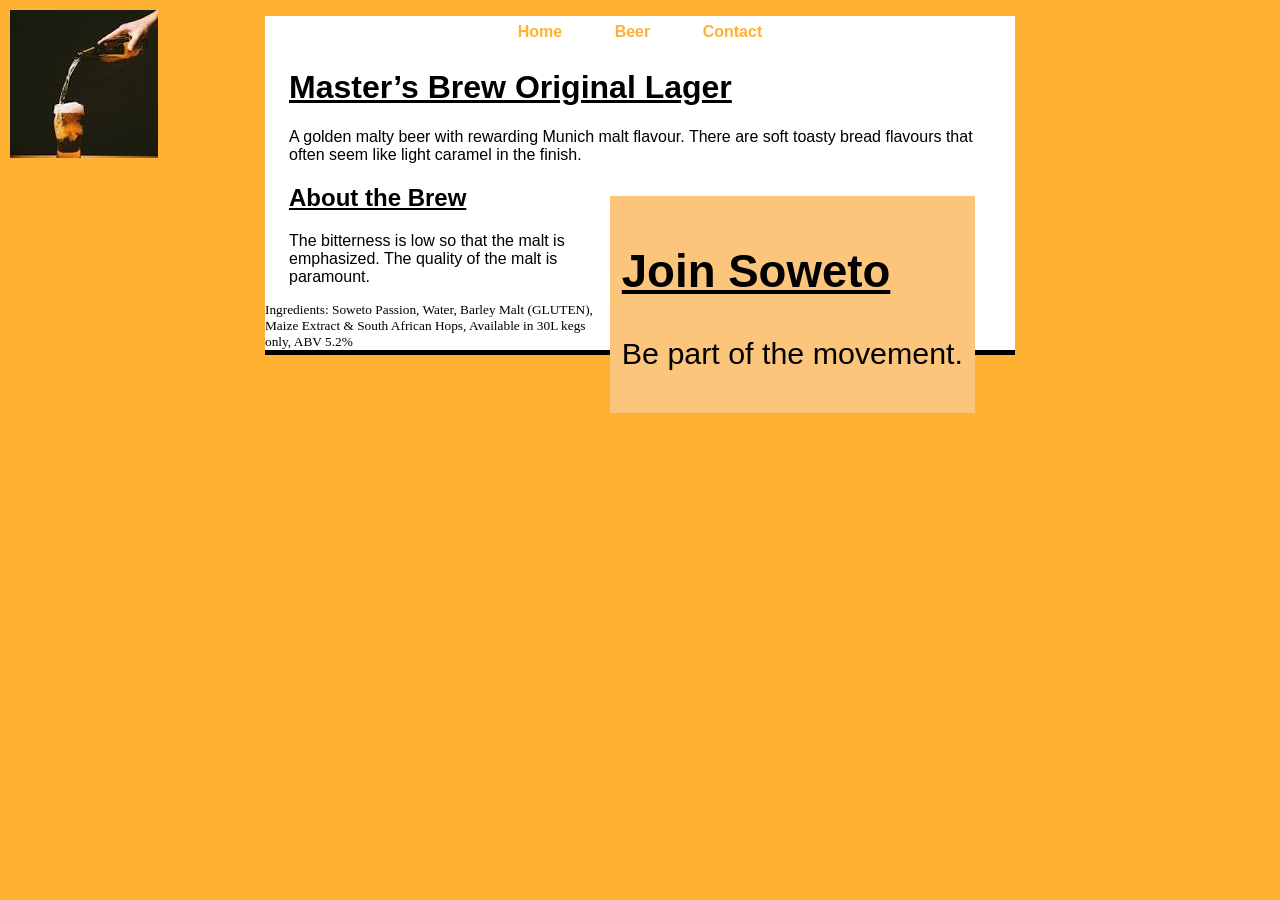
<file: Brew/index.html>
<!DOCTYPE html>
<html>
<head>
    <title>Soweto Brew Co</title>
    <link rel="stylesheet" href="style.css">
</head>
<body>

<img src="images/brew.jpeg" alt="Soweto Brew Co" id="logo">

<div id="container">

    <!-- Navigation -->
    <ul id="nav">
        <li><a href="#">Home</a></li>
        <li><a href="#">Beer</a></li>
        <li><a href="#">Contact</a></li>
    </ul>

    <!-- Main Content -->
    <div id="content">

        <h1>Master’s Brew Original Lager</h1>

        <p>
            A golden malty beer with rewarding Munich malt flavour. There are soft toasty bread
            flavours that often seem like light caramel in the finish.
        </p>

        <!-- Join Section -->
        <div id="join">
            <h2>Join Soweto</h2>
            <p>Be part of the movement.</p>
        </div>

        <h2>About the Brew</h2>
        <p>
            The bitterness is low so that the malt is emphasized. The quality of the malt is paramount.
        </p>

    </div>

    <!-- Footer -->
    <footer>
        Ingredients: Soweto Passion, Water, Barley Malt (GLUTEN), Maize Extract & South African Hops,
        Available in 30L kegs only, ABV 5.2%
    </footer>

</div>

</body>
</html>
</file>
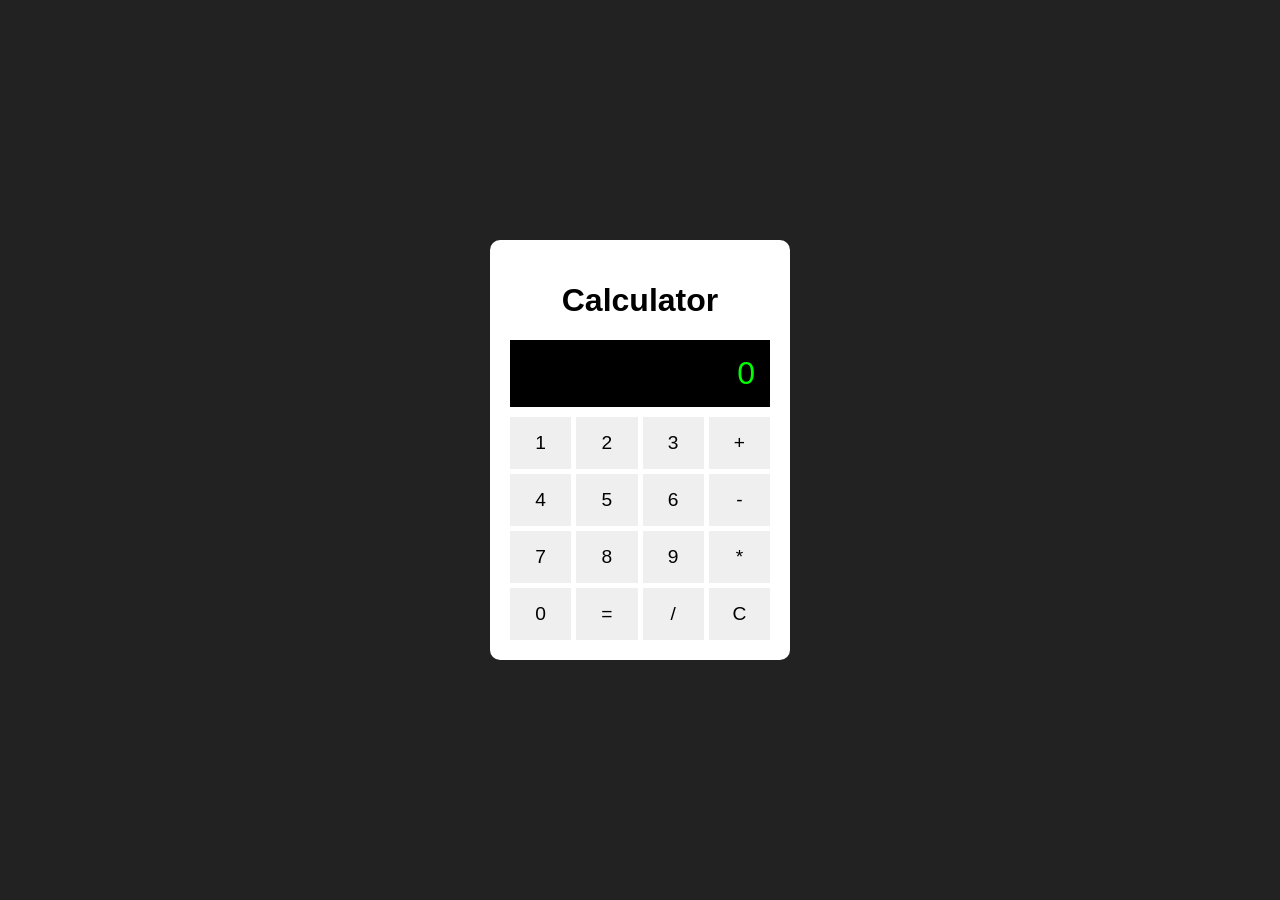
<file: Calculator/index.html>
<!DOCTYPE html>
<html lang="en">
<head>
    <meta charset="UTF-8">
    <meta name="viewport" content="width=device-width, initial-scale=1.0">
    <link rel="stylesheet" href="/Calculator/style.css"> 
    <title>Calculator</title>
</head>
<body>

<div class="calculator">
    <h1>Calculator</h1>

    <div class="display" id="display">0</div>

    <div class="buttons">
        <button class="num">1</button>
        <button class="num">2</button>
        <button class="num">3</button>
        <button class="op">+</button>

        <button class="num">4</button>
        <button class="num">5</button>
        <button class="num">6</button>
        <button class="op">-</button>

        <button class="num">7</button>
        <button class="num">8</button>
        <button class="num">9</button>
        <button class="op">*</button>

        <button class="num">0</button>
        <button id="equals">=</button>
        <button class="op">/</button>
        <button id="clear">C</button>
    </div>
</div>

<script src="/Calculator/index.js"></script>
</body>
</html>
</file>
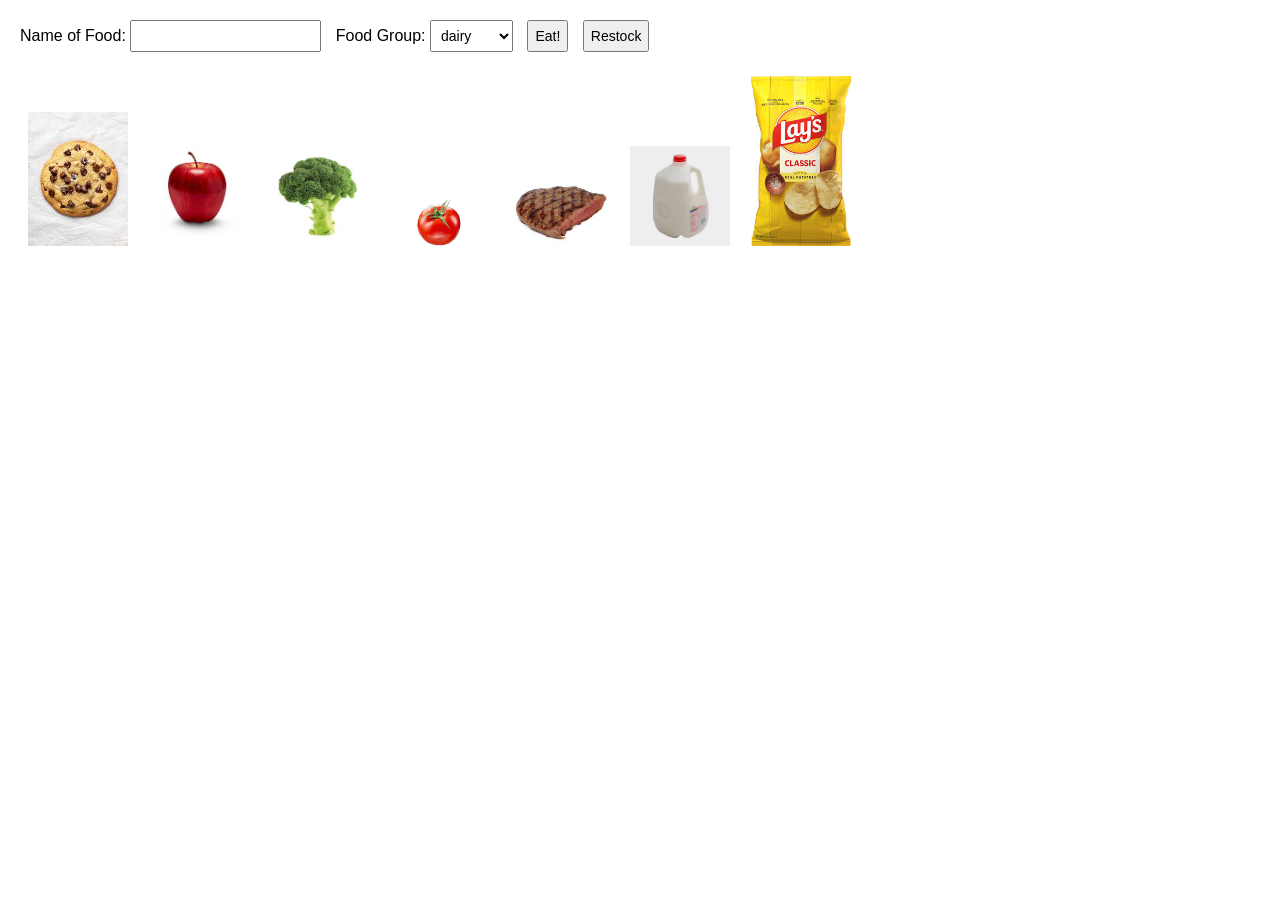
<file: food/index.html>
<!DOCTYPE html>
<html>
<head>
    <title>Food App</title>
    <link rel="stylesheet" href="/food/style.css">
</head>
<body>

<div>
    Name of Food: <input id="foodname" type="text">
    
    Food Group:
    <select id="foodgroup">
        <option>dairy</option>
        <option>fats</option>
        <option>fruit</option>
        <option>meat</option>
        <option>veggies</option>
    </select>

    <button id="eat">Eat!</button>
    <button id="restock">Restock</button>
</div>

<p id="food-list">
    <img src="images/cookie.jpeg" class="food fats" alt="cookie">
    <img src="images/apple.jpeg" class="fruit food" alt="apple">
    <img src="images/broc.jpeg" class="food veggies" alt="broccoli">
    <img src="images/tomato.jpeg" class="fruit food" alt="tomato">
    <img src="images/beefsteak.jpeg" class="food meat" alt="steak">
    <img src="images/milk.jpeg" class="food dairy" alt="milk">
    <img src="images/lays.jpeg" class="fats food other" alt="chips">
</p>

<p id="message"></p>

<script src="/food/index.js"></script>
</body>
</html>
</file>
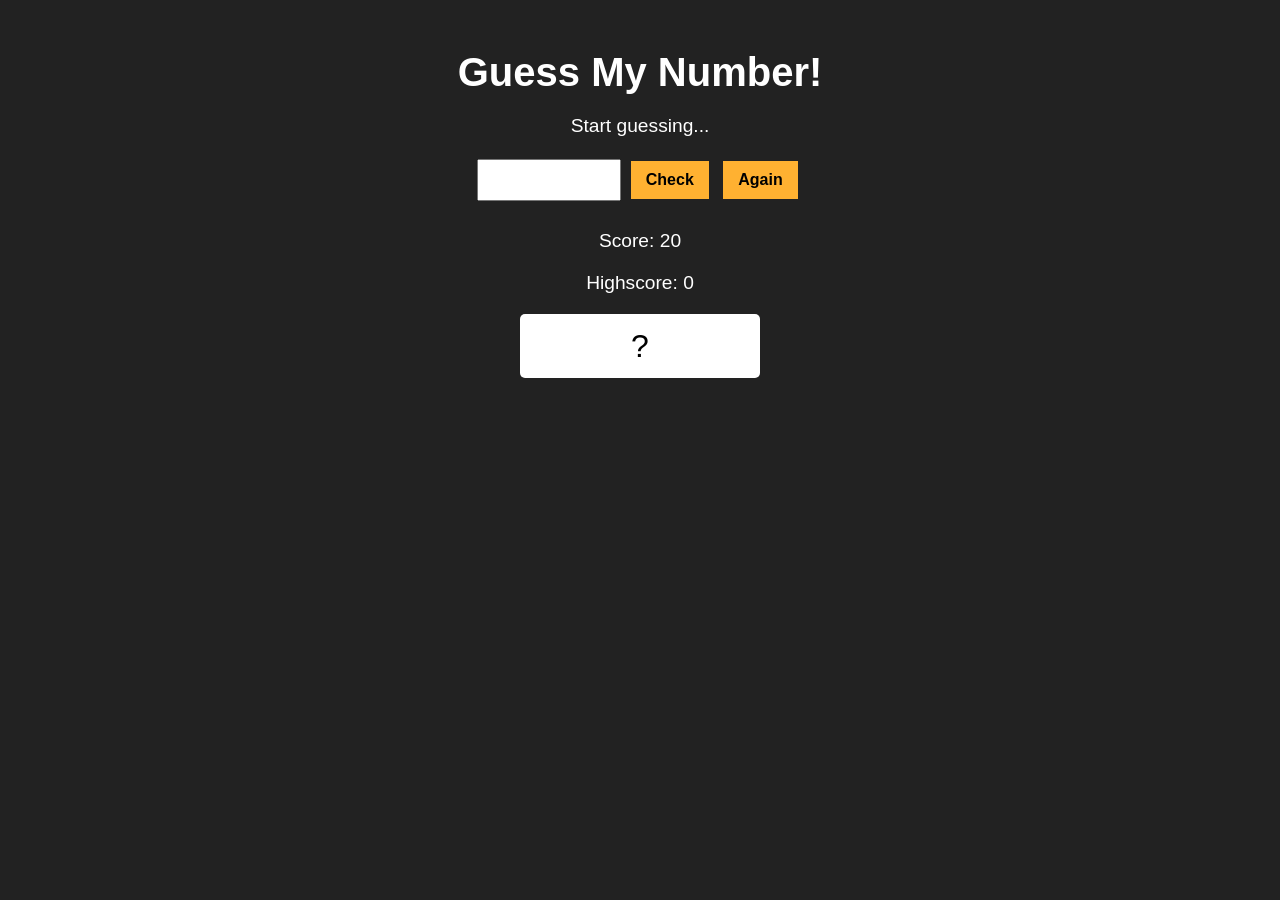
<file: Game/index.html>
<!DOCTYPE html>
<html lang="en">
<head>
    <meta charset="UTF-8">
    <meta name="viewport" content="width=device-width, initial-scale=1.0">
    <title>Guess My Number!</title>
    <link rel="stylesheet" href="/Game/style.css">
</head>
<body>
    <div class="container">
        <h1>Guess My Number!</h1>
        <p id="message">Start guessing...</p>
        <input type="number" id="guess" />
        <button id="check">Check</button>
        <button id="again">Again</button>
        <p>Score: <span id="score">20</span></p>
        <p>Highscore: <span id="highscore">0</span></p>
        <div class="number">?</div>
    </div>
   <script src="/Game/index.js"></script>
</body>
</html>
</file>
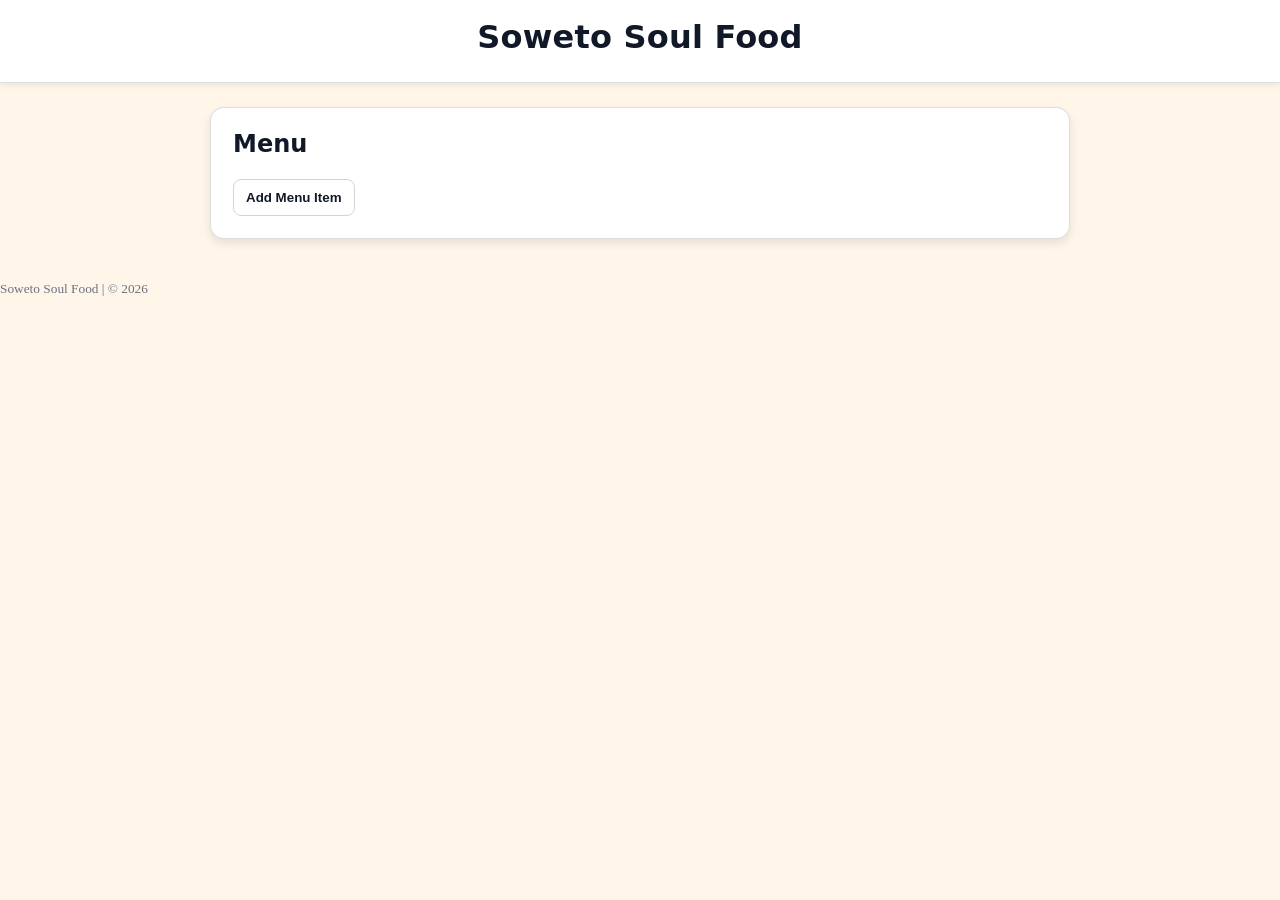
<file: revision/index.html>
<!DOCTYPE html>
<html lang="en">

<head>
    <meta charset="UTF-8">
    <meta name="viewport" content="width=device-width, initial-scale=1.0">
    <title>Soweto Soul Food</title>
    <link rel="stylesheet" href="style.css">
</head>

<body>
    <header>
        <h1>Soweto Soul Food</h1>
    </header>

    <main>
        <section id="menu">
            <h1>Menu</h1>
            <div id="menu-items-container"></div>
            <button onclick="addMenuItemPrompt()">Add Menu Item</button>
        </section>
    </main>

    <footer>
        <p style="font-family: 'Times New Roman'; font-size: 10pt;">
            Soweto Soul Food | © 2026
        </p>
    </footer>

    <script src="script.js"></script>
</body>

</html>
</file>
<file: Brew/style.css>
body {
    font-family: Arial, sans-serif;
    background-color: #FFB131;
}

#container {
    width: 750px;
    margin: auto;
    background: white;
    border-bottom: 5px solid black;
}

/* Nav */
#nav {
    list-style: none;
    text-align: center;
    padding: 0;
}

#nav li {
    display: inline;
}

#nav a {
    text-decoration: none;
    font-weight: bold;
    color: #FFB131;
    padding: 0 24px;
    line-height: 32px;
}

/* Content */
#content {
    padding: 0 24px;
}

#content h1,
#content h2 {
    text-decoration: underline;
}

/* Join section */
#join {
    float: right;
    font-size: 190%;
    background-color: #FBC57B;
    padding: 12px;
    margin: 16px;
}

/* Logo */
#logo {
    position: absolute;
    top: 10px;
    left: 10px;
}

/* Footer */
footer {
    font-family: "Times New Roman", serif;
    font-size: 10pt;
}
</file>
<file: Calculator/style.css>
body {
    margin: 0;
    font-family: Arial, sans-serif;
    background-color: #222;
    display: flex;
    justify-content: center;
    align-items: center;
    height: 100vh;
}

.calculator {
    background: #fff;
    padding: 20px;
    border-radius: 10px;
    width: 260px;
    text-align: center;
}

.display {
    background: #000;
    color: #0f0;
    font-size: 2rem;
    padding: 15px;
    margin-bottom: 10px;
    text-align: right;
}

.buttons {
    display: grid;
    grid-template-columns: repeat(4, 1fr);
    gap: 5px;
}

button {
    padding: 15px;
    font-size: 1.2rem;
    cursor: pointer;
    border: none;
}

button:hover {
    background: #ddd;
}
</file>
<file: food/style.css>
/* Page styling */
body {
    font-family: Arial, sans-serif;
    margin: 20px;
}

/* Controls */
.controls {
    margin-bottom: 20px;
}

input, select, button {
    padding: 6px;
    margin-right: 10px;
    font-size: 14px;
}

/* Images */
#food-list img {
    width: 100px;
    height: auto;
    margin: 8px;
    transition: 0.3s;
}

/* Highlight matching images */
.highlight {
    border: 3px solid red;
    opacity: 1;
}

/* Dim non-matching images */
.dim {
    opacity: 0.3;
}

/* Message */
#message {
    margin-top: 15px;
    color: red;
    font-weight: bold;
}
</file>
<file: Game/style.css>
/* Reset basic spacing */
body {
    margin: 0;
    padding: 0;
    font-family: Arial, sans-serif;
    background-color: #222;
    color: #fff;
    text-align: center;
}

/* Main container */
.container {
    margin-top: 50px;
}

/* Heading */
h1 {
    font-size: 2.5rem;
    margin-bottom: 20px;
}

/* Input field */
#guess {
    padding: 10px;
    font-size: 1rem;
    width: 120px;
    text-align: center;
    margin-bottom: 10px;
}

/* Buttons */
button {
    padding: 10px 15px;
    margin: 5px;
    font-size: 1rem;
    cursor: pointer;
    border: none;
    background-color: #ffb131;
    color: #000;
    font-weight: bold;
}

button:hover {
    background-color: #e69a20;
}

/* Score text */
p {
    font-size: 1.2rem;
}

/* Number box */
.number {
    width: 15rem;
    height: 4rem;
    line-height: 4rem;
    margin: 20px auto;
    font-size: 2rem;
    background-color: #fff;
    color: #000;
    border-radius: 5px;
}
</file>
<file: revision/style.css>
/* Reset box-sizing */
* {
    box-sizing: border-box;
}

/* Page background + typography */
body {
    font-family: ui-sans-serif, system-ui, -apple-system, Segoe UI, Roboto, Arial, sans-serif;
    background: #fff6e9;
    color: #111827;
    margin: 0;
    line-height: 1.5;
}

/* Header styles */
header {
    background: #ffffff;
    padding: 18px 16px 14px;
    border-bottom: 1px solid rgba(17, 24, 39, 0.14);
    box-shadow: 0 2px 6px rgba(17, 24, 39, 0.08);
    /* Simplified shadow */
    text-align: center;
}

header h1 {
    margin: 0 0 12px;
    letter-spacing: 0.2px;
}

/* Main content container */
main {
    max-width: 860px;
    width: calc(100% - 32px);
    margin: 24px auto 40px;
    background: #ffffff;
    padding: 22px;
    border: 1px solid rgba(17, 24, 39, 0.14);
    border-radius: 14px;
    box-shadow: 0 4px 10px rgba(17, 24, 39, 0.1);
    /* Simplified shadow */
}

h1,
h2 {
    line-height: 1.2;
    margin: 0 0 12px;
}

p {
    margin: 0 0 12px;
    color: #6b7280;
}

/* Basic button styles */
button {
    margin-top: 8px;
    padding: 10px 12px;
    cursor: pointer;
    border-radius: 8px;
    border: 1px solid #d1d5db;
    background: #ffffff;
    color: #111827;
    font-weight: 600;
}

button:hover {
    background: #fff3b0;
}

button:active {
    background: #ffe089;
}

/* Styles for menu items */
#menu-items-container {
    display: flex;
    flex-direction: column;
    gap: 10px;
    /* Space between items */
}

.menu-item {
    border: 1px solid rgba(17, 24, 39, 0.14);
    border-radius: 8px;
    padding: 10px;
    background-color: #f9f9f9;
}

.menu-item span {
    margin-right: 10px;
    /* Space between text and buttons */
}
</file>
